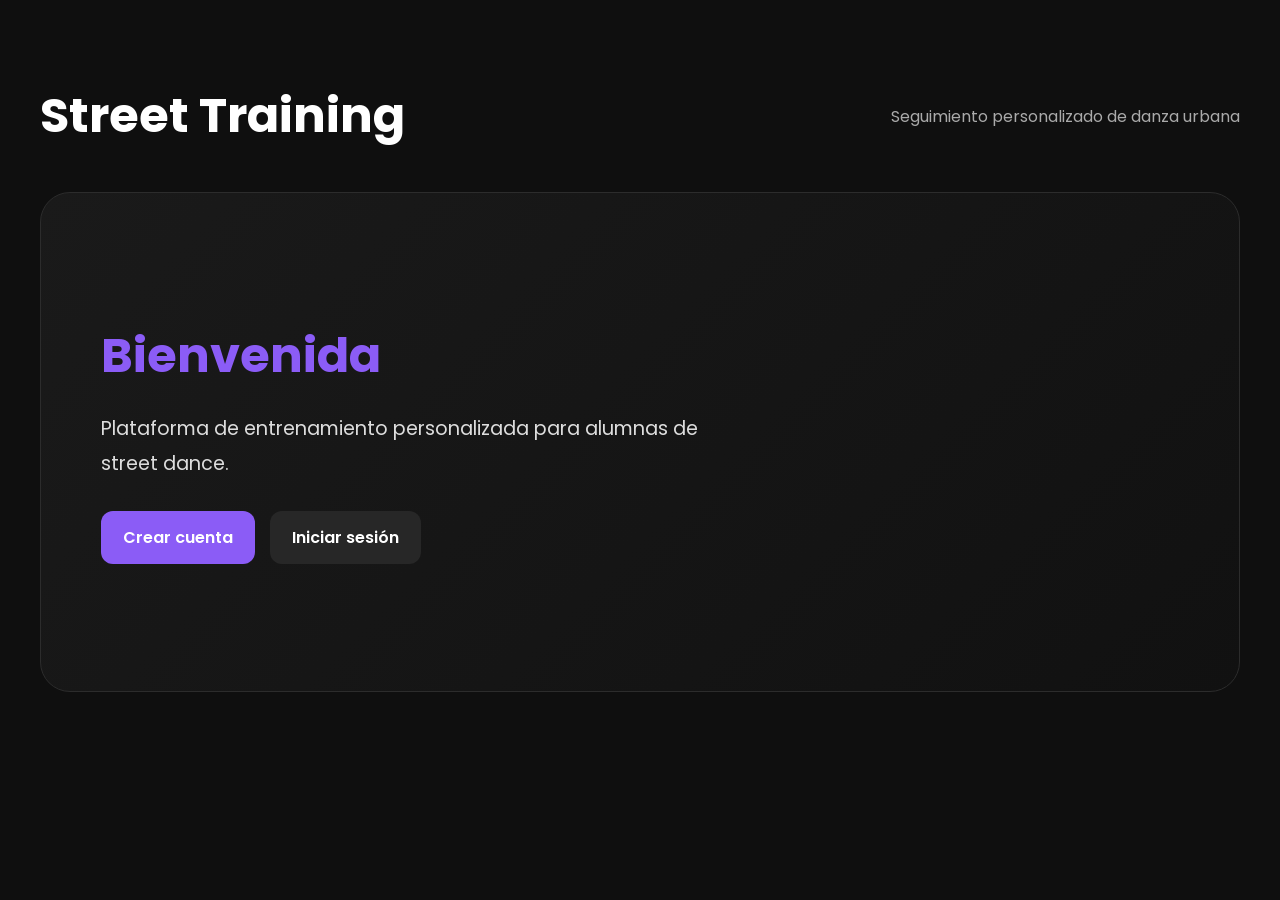
<file: index.html>
<!DOCTYPE html>
<html lang="es">
<head>
  <meta charset="UTF-8">
  <meta name="viewport" content="width=device-width, initial-scale=1.0">
  <title>Street Training</title>
  <link rel="stylesheet" href="css/style.css">
</head>
<body>

  <div class="landing-container">

    <header class="landing-header">

      <h1>Street Training</h1>

      <p>
        Seguimiento personalizado de danza urbana
      </p>

    </header>


    <section class="hero-card">

      <div class="hero-content">

        <h2>Bienvenida</h2>

        <p>
          Plataforma de entrenamiento personalizada
          para alumnas de street dance.
        </p>

        <div class="hero-buttons">

          <a href="register.html" class="btn">
            Crear cuenta
          </a>

          <a href="login.html" class="btn secondary-btn">
            Iniciar sesión
          </a>

        </div>

      </div>

    </section>

  </div>

</body>
</html>
</file>
<file: css/style.css>
@import url('https://fonts.googleapis.com/css2?family=Poppins:wght@300;400;500;600&display=swap');

* {
  margin: 0;
  padding: 0;
  box-sizing: border-box;
}

body {

  font-family: 'Poppins', sans-serif;

  background: #0f0f0f;

  color: white;

  min-height: 100vh;

  padding: 40px 20px;

}


/* HEADER */

header {

  display: flex;

  justify-content: space-between;

  align-items: center;

  margin-bottom: 30px;

}

header h1 {

  font-size: 2rem;

  font-weight: 600;

}


/* LAYOUT */

.dashboard-container,
.login-container {

  max-width: 1100px;

  margin: auto;

}


/* CARDS */

.card {

  background: #1a1a1a;

  border: 1px solid #2a2a2a;

  border-radius: 20px;

  padding: 25px;

  margin-bottom: 25px;

  box-shadow: 0 10px 30px rgba(0,0,0,0.3);

}

.card h2 {

  margin-bottom: 20px;

  font-size: 1.4rem;

  color: #8b5cf6;

}


/* INPUTS */

input,
textarea,
select {

  width: 100%;

  background: #111;

  border: 1px solid #333;

  color: white;

  padding: 14px;

  border-radius: 12px;

  margin-bottom: 15px;

  font-family: inherit;

  font-size: 0.95rem;

}

input:focus,
textarea:focus,
select:focus {

  outline: none;

  border-color: #8b5cf6;

}


/* BOTONES */

.btn {

  background: #8b5cf6;

  color: white;

  border: none;

  padding: 14px 22px;

  border-radius: 12px;

  cursor: pointer;

  font-weight: 600;

  transition: 0.2s ease;

}

.btn:hover {

  transform: translateY(-2px);

  opacity: 0.9;

}

.logout-btn {

  background: #272727;

}


/* PRACTICES */

.practice-item {

  background: #121212;

  border: 1px solid #2c2c2c;

  border-radius: 18px;

  padding: 20px;

  margin-bottom: 20px;

}

.practice-item h3 {

  margin-bottom: 15px;

  color: #8b5cf6;

}

.practice-item p {

  margin-bottom: 10px;

  line-height: 1.6;

}


/* LINKS */

a {

  color: #8b5cf6;

  text-decoration: none;

}

a:hover {

  text-decoration: underline;

}


/* IFRAMES */

iframe {

  border: none;

  border-radius: 16px;

  margin-top: 15px;

}


/* STATS */

#statsContainer {

  display: grid;

  grid-template-columns: repeat(auto-fit, minmax(180px, 1fr));

  gap: 15px;

}

#statsContainer p {

  background: #121212;

  border: 1px solid #2d2d2d;

  border-radius: 16px;

  padding: 20px;

  text-align: center;

  font-size: 1rem;

}


/* CHECKBOXES */

label {

  display: block;

  margin-bottom: 10px;

  color: #ddd;

}

/* LANDING */

.landing-container {

  max-width: 1200px;

  margin: auto;

  padding-top: 40px;

}

.landing-header {

  display: flex;

  justify-content: space-between;

  align-items: center;

  margin-bottom: 40px;

}

.landing-header h1 {

  font-size: 3rem;

  font-weight: 700;

}

.landing-header p {

  color: #aaa;

  font-size: 1rem;

}

.hero-card {

  min-height: 500px;

  display: flex;

  align-items: center;

  background:
    linear-gradient(
      135deg,
      #1a1a1a,
      #111
    );

  border-radius: 30px;

  padding: 60px;

  border: 1px solid #2c2c2c;

}

.hero-content {

  max-width: 600px;

}

.hero-content h2 {

  font-size: 3rem;

  margin-bottom: 20px;

  color: #8b5cf6;

}

.hero-content p {

  font-size: 1.2rem;

  line-height: 1.8;

  color: #ddd;

  margin-bottom: 30px;

}

.hero-buttons {

  display: flex;

  gap: 15px;

}

.secondary-btn {

  background: #272727;

}


/* MOBILE */

@media (max-width: 768px) {

  .landing-header {

    flex-direction: column;

    align-items: flex-start;

    gap: 10px;

  }

  .hero-card {

    padding: 30px;

    min-height: auto;

  }

  .hero-content h2 {

    font-size: 2rem;

  }

  .hero-buttons {

    flex-direction: column;

  }

}

/* MOBILE */

@media (max-width: 768px) {

  body {

    padding: 20px 15px;

  }

  header {

    flex-direction: column;

    gap: 15px;

    align-items: flex-start;

  }

  .card {

    padding: 20px;

  }

}
</file>
